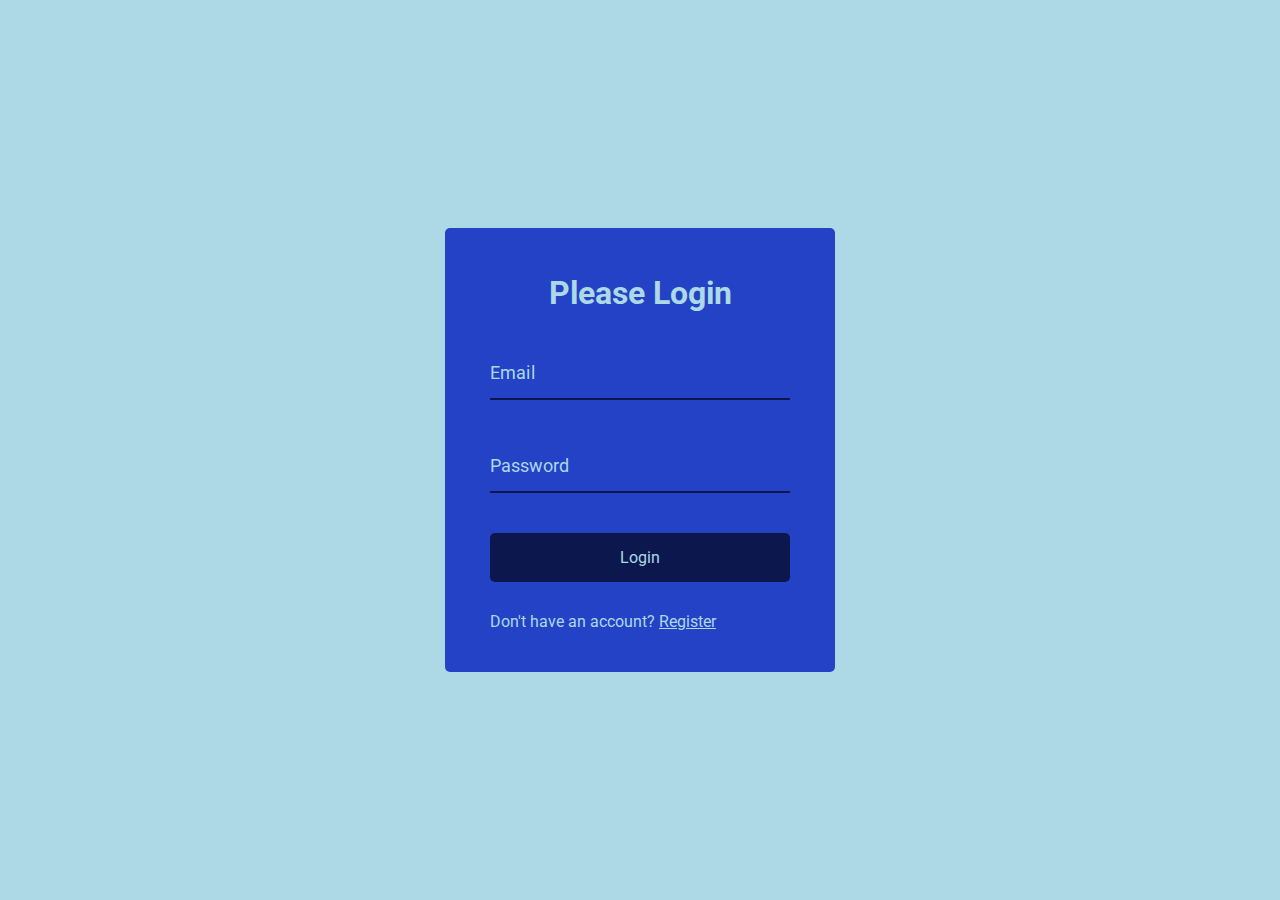
<file: Login_Page_InputAnimations/index.html>
<!DOCTYPE html>
<html lang="en">

<head>
    <meta charset="UTF-8">
    <meta http-equiv="X-UA-Compatible" content="IE=edge">
    <meta name="viewport" content="width=device-width, initial-scale=1.0">
    <title>Login Page with Animations</title>
    <link rel="stylesheet" href="css/styles.css">
</head>

<body>


    <div class="container">
        <h1>Please Login</h1>
        <form>
            <div class="form-control">
                <input type="text" required>
                <label>Email</label>
            </div>
            <div class="form-control">
                <input type="password" required>
                <label>Password</label>
            </div>

            <button class="btn">Login</button>

            <p class="text">Don't have an account? <a href="#">Register</a></p>
        </form>
    </div>

    <script src="js/script.js"></script>
</body>

</html>
</file>
<file: Login_Page_InputAnimations/css/styles.css>
@import url("https://fonts.googleapis.com/css?family=Roboto:400,400i,700");
* {
    box-sizing: border-box;
}

body {
    background-color: lightblue;
    color: lightblue;
    font-family: 'Roboto', sans-serif;
    display: flex;
    flex-direction: column;
    align-items: center;
    justify-content: center;
    height: 100vh;
    overflow: hidden;
    margin: 0;
}

.container {
    background-color: #2442c5;
    padding: 25px 45px;
    border-radius: 5px;
    -webkit-border-radius: 5px;
    -moz-border-radius: 5px;
    -ms-border-radius: 5px;
    -o-border-radius: 5px;
}

.container h1 {
    text-align: center;
    margin-bottom: 35px;
}

.container a {
    color: lightblue;
}

.btn {
    cursor: pointer;
    display: inline-block;
    width: 100%;
    background-color: #0b174d;
    padding: 15px;
    font-family: inherit;
    font-size: 16px;
    border: 0;
    border-radius: 5px;
    color: lightblue;
}

.btn:focus {
    outline: 0;
}

.btn:active {
    transform: scale(0.98);
}

.text {
    margin-top: 30px;
}

.form-control {
    position: relative;
    margin: 20px 0 40px;
    width: 300px;
}

.form-control input {
    background-color: transparent;
    border: 0;
    border-bottom: 2px #0b174d solid;
    display: block;
    width: 100%;
    padding: 15px 0;
    font-size: 18px;
    color: #0b174d;
}

.form-control input:focus,
.form-control input:valid {
    outline: 0;
    border-bottom-color: #0b174d;
}

.form-control label {
    position: absolute;
    top: 15px;
    left: 0;
}

.form-control label span {
    display: inline-block;
    font-size: 18px;
    min-width: 5px;
    transition: 0.3s cubic-bezier(0.68, -0.55, 0.265, 1.55);
}

.form-control input:focus+label span,
.form-control input:valid+label span {
    color: #0b174d;
    transform: translateY(-30px);
}
</file>
